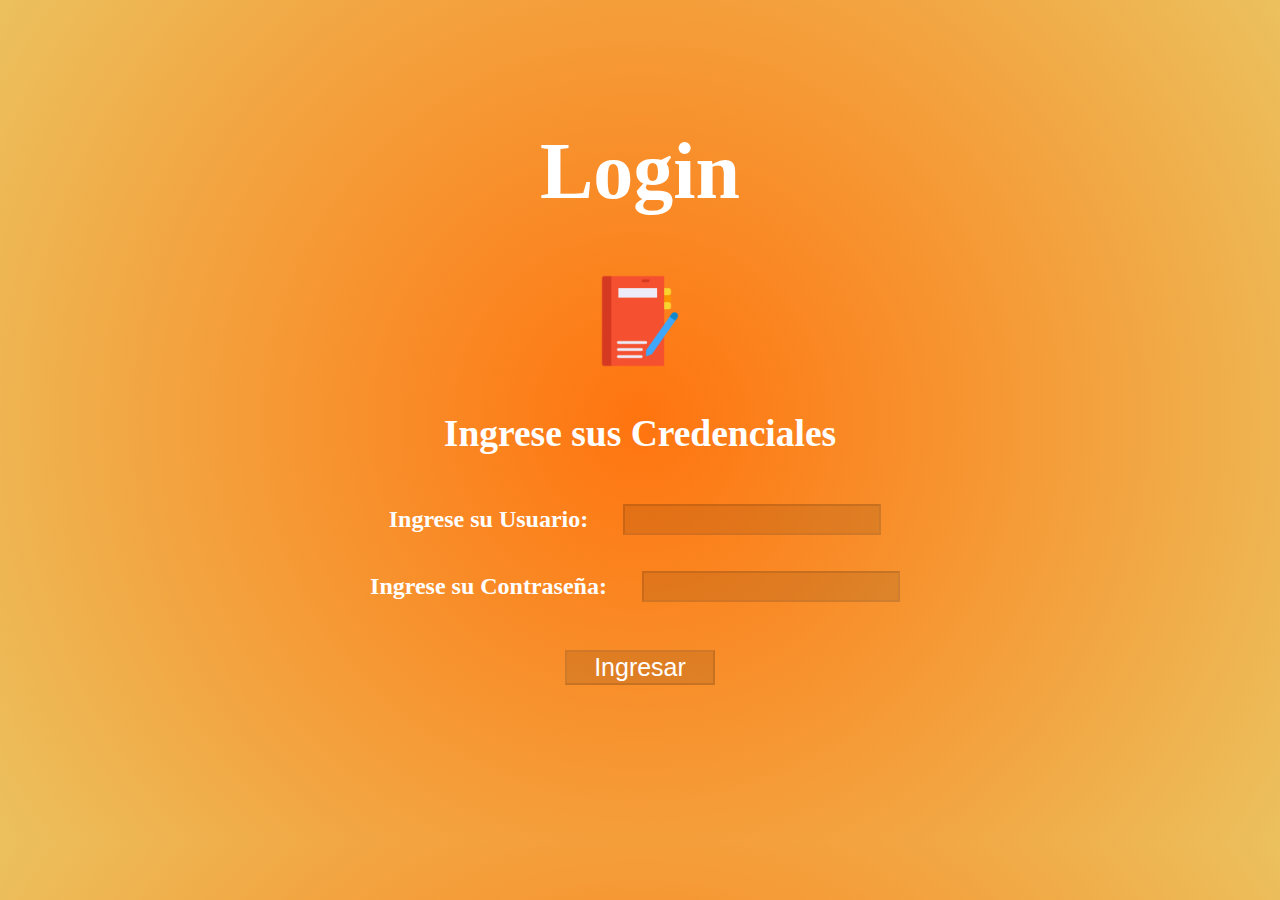
<file: index.html>
<!DOCTYPE html>
<html lang="en">

<head>
    <meta charset="UTF-8">
    <meta name="viewport" content="width=device-width, initial-scale=1.0">
    <link rel="short cut icon" href="./resource/agenda.png" type="image/x-icon">
    <link rel="stylesheet" href="./assets/style.css">
    <title>Agenda:Login</title>
</head>

<body>
    <form class="sesion">
        <div class="login">
            <h1>Login</h1>
            <img src="./resource/agenda.png">
        </div>
        <div class="descrip">
            <h2>Ingrese sus Credenciales</h2>
        </div>
        <div class="credenciales">
            <div>
                <h2>Ingrese su Usuario: </h2>
                <input class="user" type="text"><br>      
            </div>
            <div>
                <h2>Ingrese su Contraseña:</h2>
                <input class="pass" type="password">
            </div>
        </div>
        <div class="validar">
            <button>
                <a href="./assets/contacto.html">Ingresar</a>
            </button>
        </div>
    </form>
</body>

</html>
</file>
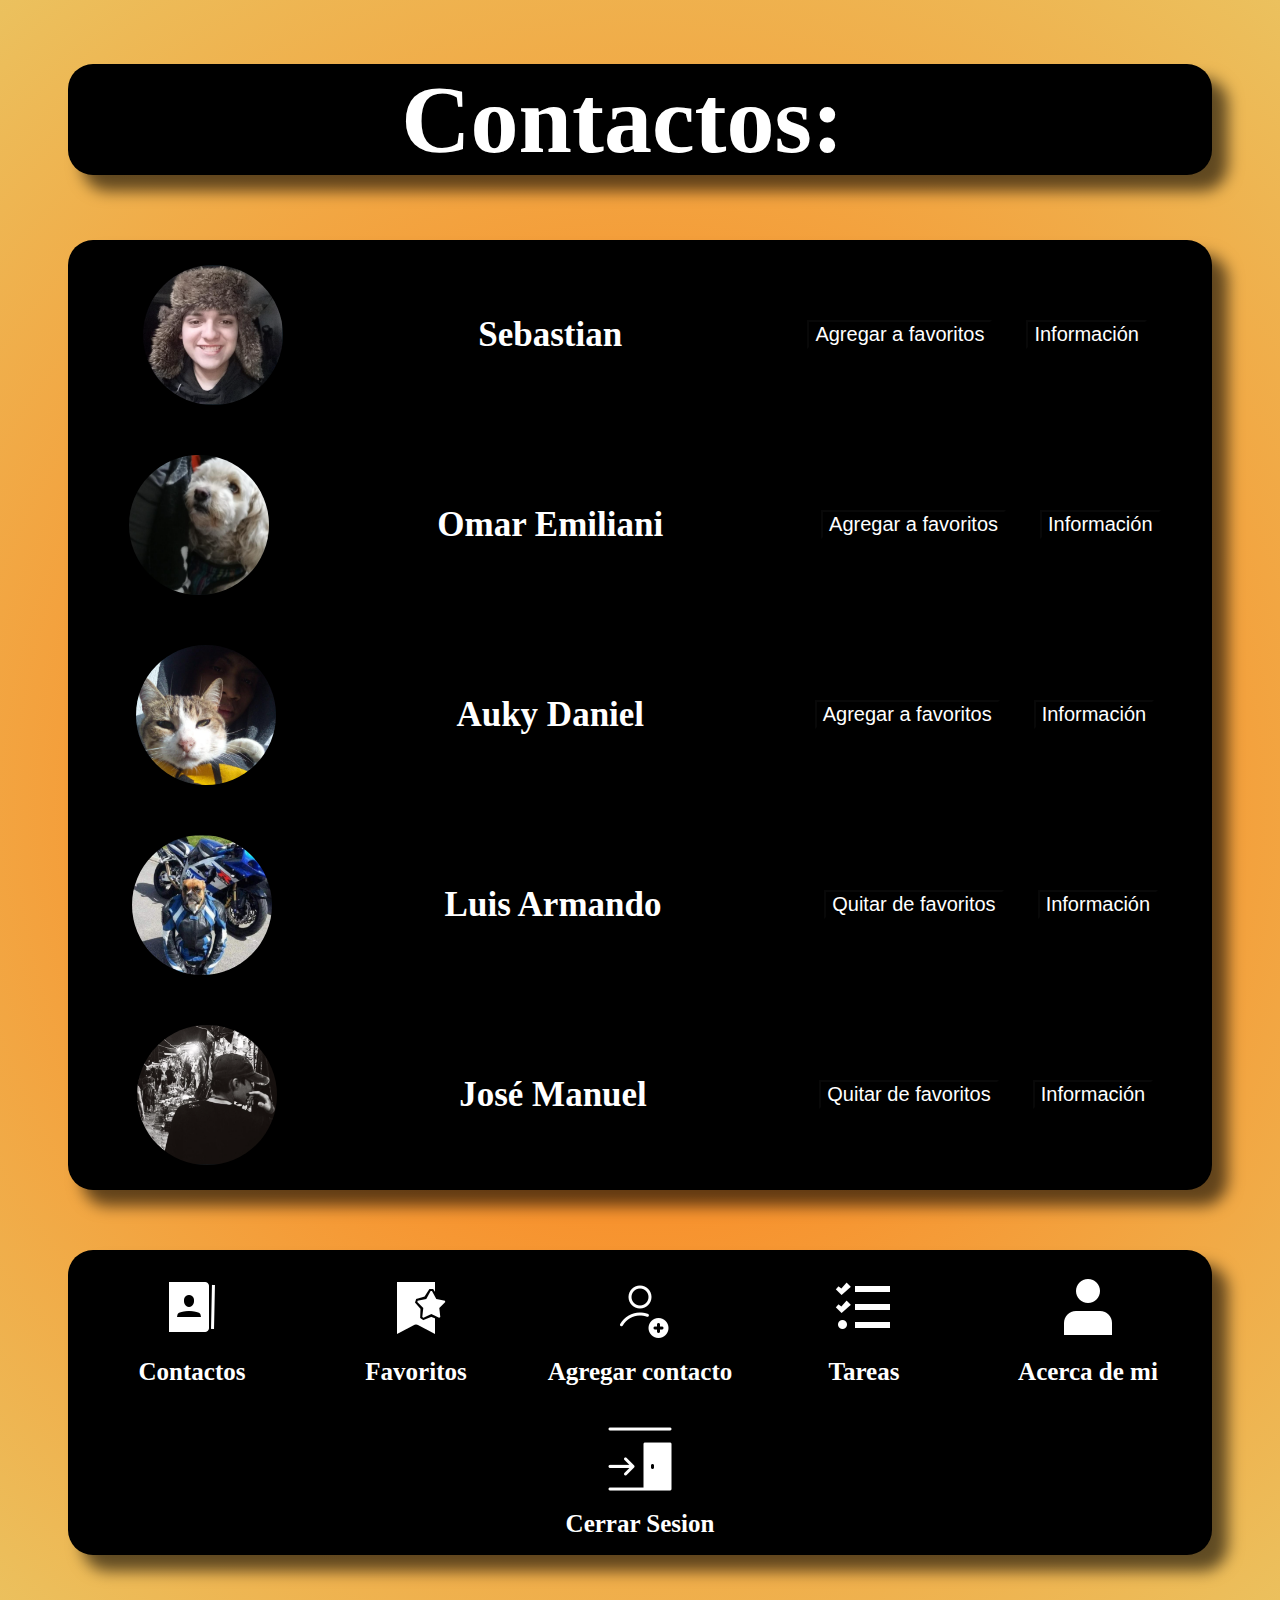
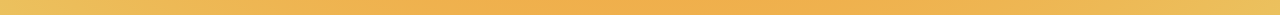
<file: assets/contacto.html>
<!DOCTYPE html>
<html lang="en">

<head>
    <meta charset="UTF-8">
    <meta name="viewport" content="width=device-width, initial-scale=1.0">
    <link rel="short cut icon" href="./../resource/agenda.png" type="image/x-icon">
    <link rel="stylesheet" href="contacto.css">
    <title>Agenda:Contactos</title>
</head>

<body>
    <section class="encabezado">
        <div class="titulo">
            <h1>Contactos:</h1>
        </div>
    </section>
    <section class="contactos">
        <div class="contacto">
            <div class="superior">
                <img src="./../resource/sebastian.png">
                <h1>Sebastian</h1>
                <div class="opciones">
                    <button>Agregar a favoritos</button>
                    <button onclick="mostrar();">Información</button>
                </div>
            </div>
            <div id="detalles" class="detalles">
                <div class="primero">
                    <h2>Nombre(s):</h2>
                    <h2>Sebastian</h2>
                    <h2>Apellidos(s):</h2>
                    <h2>Ramirez Giron</h2>
                </div>
                <div class="segundo">
                    <h2>Teléfono:</h2>
                    <h2>+502 5527 1322</h2>
                    <h2>Correo:</h2>
                    <h2>sramirez-2022506@kinal.edu.gt</h2>
                </div>
                <div class="tercero">
                    <h2>Descripción:</h2>
                    <h2>HOLA</h2>
                    <h2 class="espacio">.</h2>
                    <button onclick="ocultar();">Ocultar</button>
                </div>
            </div>
            <div class="superior">
                <img src="./../resource/omar.png">
                <h1>Omar Emiliani</h1>
                <div class="opciones">
                    <button>Agregar a favoritos</button>
                    <button onclick="mostrar1();">Información</button>
                </div>
            </div>
            <div id="detalles1" class="detalles">
                <div class="primero">
                    <h2>Nombre(s):</h2>
                    <h2>Omar Emiliani</h2>
                    <h2>Apellidos(s):</h2>
                    <h2>Sanchez Mendoza</h2>
                </div>
                <div class="segundo">
                    <h2>Teléfono:</h2>
                    <h2>+502 4284 4189</h2>
                    <h2>Correo:</h2>
                    <h2>osanchez-2019490@kinal.edu.gt</h2>
                </div>
                <div class="tercero">
                    <h2>Descripción:</h2>
                    <h2>:b</h2>
                    <h2 class="espacio">.</h2>
                    <button onclick="ocultar1();">Ocultar</button>
                </div>
            </div>
            <div class="superior">
                <img src="./../resource/auky.png">
                <h1>Auky Daniel</h1>
                <div class="opciones">
                    <button>Agregar a favoritos</button>
                    <button onclick="mostrar2();">Información</button>
                </div>
            </div>
            <div id="detalles2" class="detalles">
                <div class="primero">
                    <h2>Nombre(s):</h2>
                    <h2>Auky Daniel</h2>
                    <h2>Apellidos(s):</h2>
                    <h2>Rodriguez Seit</h2>
                </div>
                <div class="segundo">
                    <h2>Teléfono:</h2>
                    <h2>+502 4889 6644</h2>
                    <h2>Correo:</h2>
                    <h2>arodriguez-2019473@kinal.edu.gt</h2>
                </div>
                <div class="tercero">
                    <h2>Descripción:</h2>
                    <h2>.</h2>
                    <h2 class="espacio">.</h2>
                    <button onclick="ocultar2();">Ocultar</button>
                </div>
            </div>
            <div class="superior">
                <img src="./../resource/luis.png">
                <h1>Luis Armando</h1>
                <div class="opciones">
                    <button>Quitar de favoritos</button>
                    <button onclick="mostrar3();">Información</button>
                </div>
            </div>
            <div id="detalles3" class="detalles">
                <div class="primero">
                    <h2>Nombre(s):</h2>
                    <h2>Luis Armando</h2>
                    <h2>Apellidos(s):</h2>
                    <h2>Reyes Oron</h2>
                </div>
                <div class="segundo">
                    <h2>Teléfono:</h2>
                    <h2>+502 4757 0661</h2>
                    <h2>Correo:</h2>
                    <h2>.</h2>
                </div>
                <div class="tercero">
                    <h2>Descripción:</h2>
                    <h2>.</h2>
                    <h2 class="espacio">.</h2>
                    <button onclick="ocultar3();">Ocultar</button>
                </div>
            </div>
            <div class="superior">
                <img src="./../resource/manuel.png">
                <h1>José Manuel</h1>
                <div class="opciones">
                    <button>Quitar de favoritos</button>
                    <button onclick="mostrar4();">Información</button>
                </div>
            </div>
            <div id="detalles4" class="detalles">
                <div class="primero">
                    <h2>Nombre(s):</h2>
                    <h2>José Manuel</h2>
                    <h2>Apellidos(s):</h2>
                    <h2>Suarez Serrano</h2>
                </div>
                <div class="segundo">
                    <h2>Teléfono:</h2>
                    <h2>+502 3467 9628</h2>
                    <h2>Correo:</h2>
                    <h2>.</h2>
                </div>
                <div class="tercero">
                    <h2>Descripción:</h2>
                    <h2>.</h2>
                    <h2 class="espacio">.</h2>
                    <button onclick="ocultar4();">Ocultar</button>
                </div>
            </div>
    </section>
    <footer class="paginas">
        <div>
            <a href="#">
                <img src="./../resource/contactos.png">
            </a>
            <h1>Contactos</h1>
        </div>
        <div>
            <a href="favorito.html">
                <img src="./../resource/favorito.png">
            </a>
            <h1>Favoritos</h1>
        </div>
        <div>
            <a href="nuevoContacto.html">
                <img src="./../resource/agregar.png">
            </a>
            <h1>Agregar contacto</h1>
        </div>
        <div>
            <a href="toDo.html">
                <img src="./../resource/portapapeles.png">
            </a>
            <h1>Tareas</h1>
        </div>
        <div>
            <a href="perfil.html">
                <img src="./../resource/usuario.png">
            </a>
            <h1>Acerca de mi</h1>
        </div>
        <div>
            <a href="./../index.html">
                <img src="./../resource/salida.png">
            </a>
            <h1>Cerrar Sesion</h1>
        </div>
    </footer>
    <script src="contacto.js"></script>
</body>

</html>
</file>
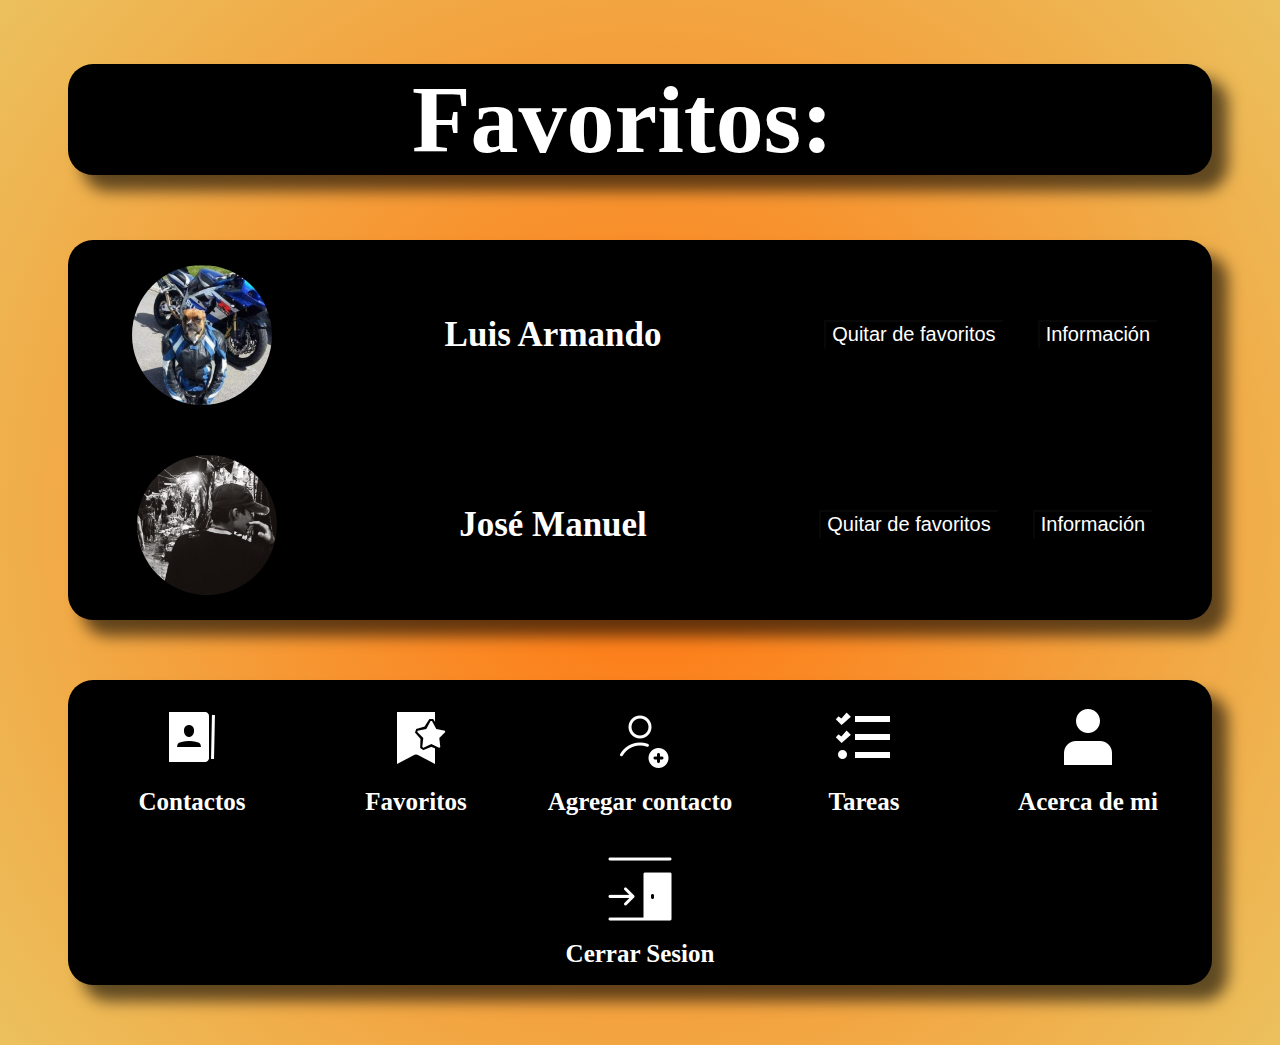
<file: assets/favorito.html>
<!DOCTYPE html>
<html lang="en">

<head>
    <meta charset="UTF-8">
    <meta name="viewport" content="width=device-width, initial-scale=1.0">
    <link rel="short cut icon" href="./../resource/agenda.png" type="image/x-icon">
    <link rel="stylesheet" href="favorito.css">
    <title>Agenda:Favoritos</title>
</head>

<body>
    <section class="encabezado">
        <div class="titulo">
            <h1>Favoritos:</h1>
        </div>
    </section>
    <section class="favorito">
        <div class="contacto">
            <div class="superior">
                <img src="./../resource/luis.png">
                <h1>Luis Armando</h1>
                <div class="opciones">
                    <button>Quitar de favoritos</button>
                    <button onclick="mostrar();">Información</button>
                </div>
            </div>
            <div id="detalles" class="detalles">
                <div class="primero">
                    <h2>Nombre(s):</h2>
                    <h2>Luis Armando</h2>
                    <h2>Apellidos(s):</h2>
                    <h2>Reyes Oron</h2>
                </div>
                <div class="segundo">
                    <h2>Teléfono:</h2>
                    <h2>+502 4757 0661</h2>
                    <h2>Correo:</h2>
                    <h2>.</h2>
                </div>
                <div class="tercero">
                    <h2>Descripción:</h2>
                    <h2>.</h2>
                    <h2 class="espacio">.</h2>
                    <button onclick="ocultar()">Ocultar</button>
                </div>
            </div>
            <div class="superior">
                <img src="./../resource/manuel.png">
                <h1>José Manuel</h1>
                <div class="opciones">
                    <button>Quitar de favoritos</button>
                    <button onclick="mostrar1();">Información</button>
                </div>
            </div>
            <div id="detalles1" class="detalles">
                <div class="primero">
                    <h2>Nombre(s):</h2>
                    <h2>José Manuel</h2>
                    <h2>Apellidos(s):</h2>
                    <h2>Suarez Serrano</h2>
                </div>
                <div class="segundo">
                    <h2>Teléfono:</h2>
                    <h2>+502 3467 9628</h2>
                    <h2>Correo:</h2>
                    <h2>.</h2>
                </div>
                <div class="tercero">
                    <h2>Descripción:</h2>
                    <h2>.</h2>
                    <h2 class="espacio">.</h2>
                    <button onclick="ocultar1();">Ocultar</button>
                </div>
            </div>
    </section>
    <footer class="paginas">
        <div>
            <a href="contacto.html">
                <img src="./../resource/contactos.png">
            </a>
            <h1>Contactos</h1>
        </div>
        <div>
            <a href="#">
                <img src="./../resource/favorito.png">
            </a>
            <h1>Favoritos</h1>
        </div>
        <div>
            <a href="nuevoContacto.html">
                <img src="./../resource/agregar.png">
            </a>
            <h1>Agregar contacto</h1>
        </div>
        <div>
            <a href="toDo.html">
                <img src="./../resource/portapapeles.png">
            </a>
            <h1>Tareas</h1>
        </div>
        <div>
            <a href="perfil.html">
                <img src="./../resource/usuario.png">
            </a>
            <h1>Acerca de mi</h1>
        </div>
        <div>
            <a href="./../index.html">
                <img src="./../resource/salida.png">
            </a>
            <h1>Cerrar Sesion</h1>
        </div>
    </footer>
    <script src="favorito.js"></script>
</body>

</html>
</file>
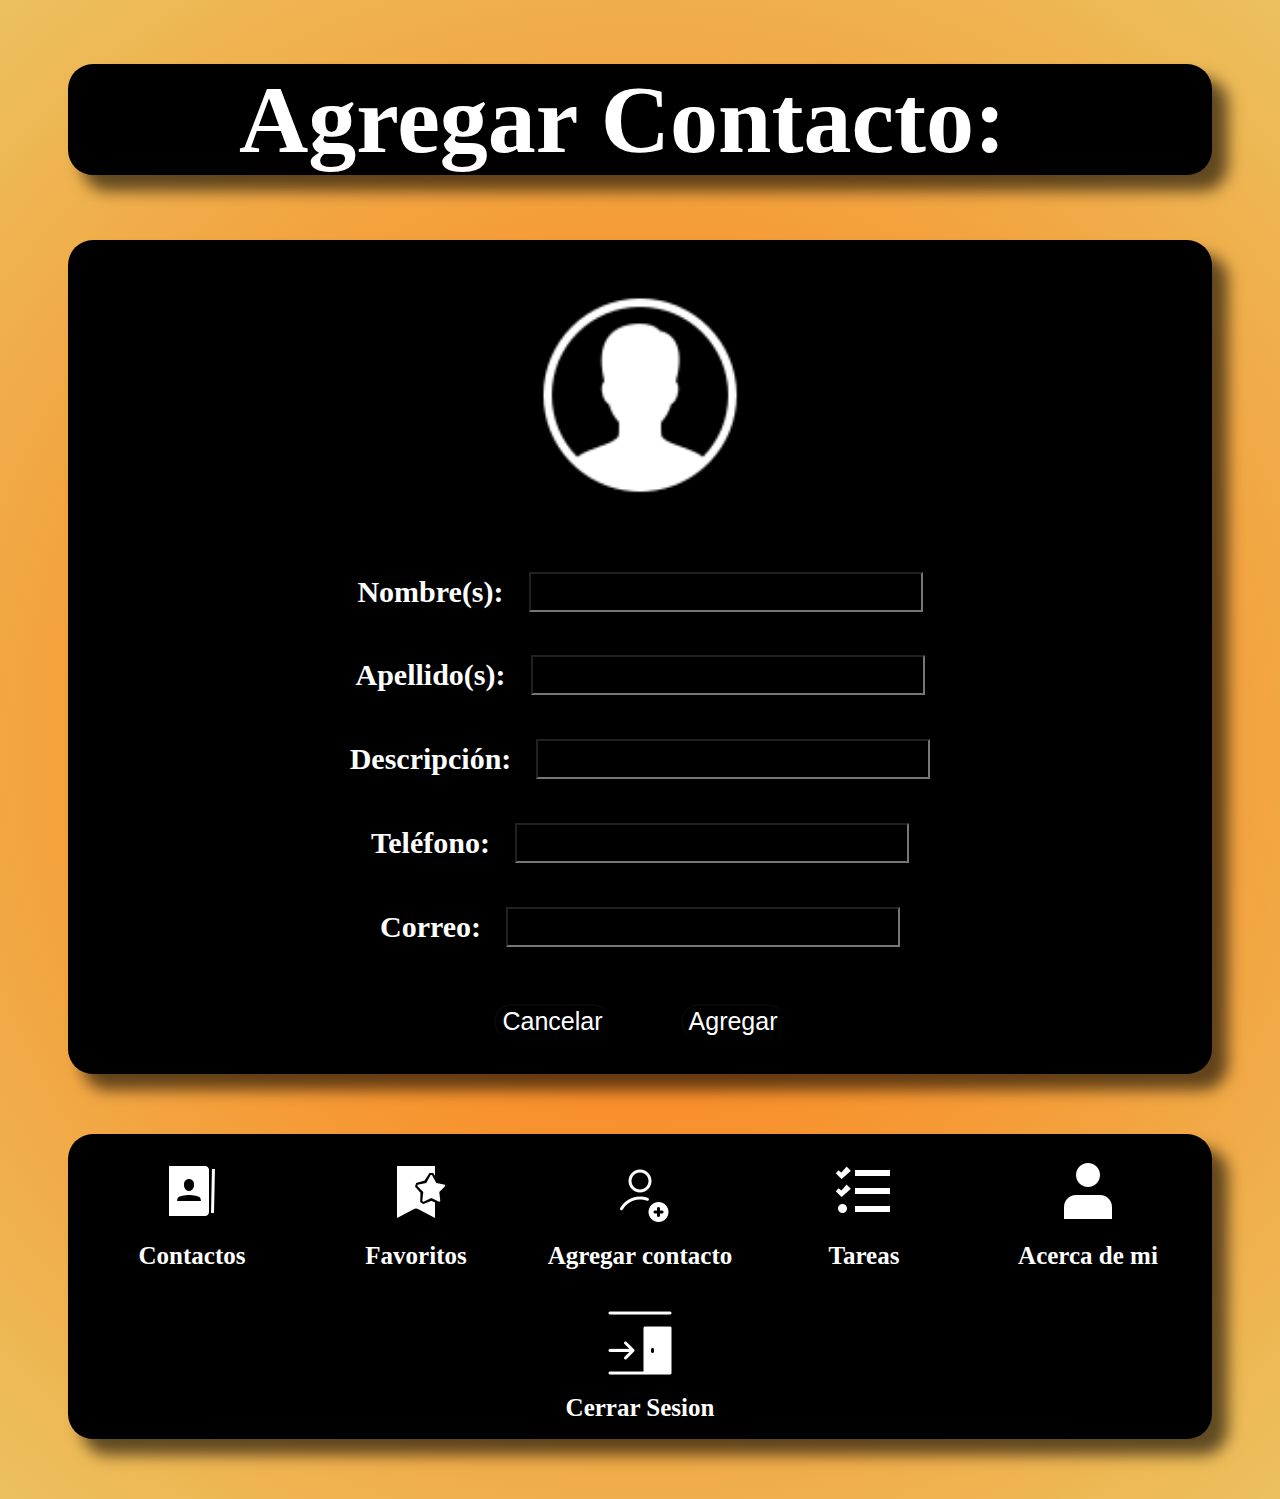
<file: assets/nuevoContacto.html>
<!DOCTYPE html>
<html lang="en">

<head>
    <meta charset="UTF-8">
    <meta name="viewport" content="width=device-width, initial-scale=1.0">
    <link rel="short cut icon" href="./../resource/agenda.png" type="image/x-icon">
    <link rel="stylesheet" href="nuevoContacto.css">
    <title>Agenda:Agregar contacto</title>
</head>

<body>
    <section class="encabezado">
        <div class="titulo">
            <h1>Agregar Contacto:</h1>
        </div>
    </section>
    <section class="agregar">
        <div class="foto">
            <img src="./../resource/contacto.png">
        </div>
        <div class="datos">
            <div class="formulario">
                <h2>Nombre(s):</h2>
                <input class="texto" type="text">
            </div>
            <div class="formulario">
                <h2>Apellido(s):</h2>
                <input class="texto" type="text">
            </div>
            <div class="formulario">
                <h2>Descripción:</h2>
                <input class="texto" type="text">
            </div>
            <div class="formulario">
                <h2>Teléfono:</h2>
                <input class="texto" type="text">
            </div>
            <div class="formulario">
                <h2>Correo:</h2>
                <input class="texto" type="text">
            </div>
            <div class="botones">
                <button>
                    <a href="contacto.html">Cancelar</a>
                </button>
                <button>
                    <a href="contacto.html">Agregar</a>
                </button>
            </div>
        </div>
    </section>
    <footer class="paginas">
        <div>
            <a href="contacto.html">
                <img src="./../resource/contactos.png">
            </a>
            <h1>Contactos</h1>
        </div>
        <div>
            <a href="favorito.html">
                <img src="./../resource/favorito.png">
            </a>
            <h1>Favoritos</h1>
        </div>
        <div>
            <a href="#">
                <img src="./../resource/agregar.png">
            </a>
            <h1>Agregar contacto</h1>
        </div>
        <div>
            <a href="toDo.html">
                <img src="./../resource/portapapeles.png">
            </a>
            <h1>Tareas</h1>
        </div>
        <div>
            <a href="perfil.html">
                <img src="./../resource/usuario.png">
            </a>
            <h1>Acerca de mi</h1>
        </div>
        <div>
            <a href="./../index.html">
                <img src="./../resource/salida.png">
            </a>
            <h1>Cerrar Sesion</h1>
        </div>
    </footer>
</body>

</html>
</file>
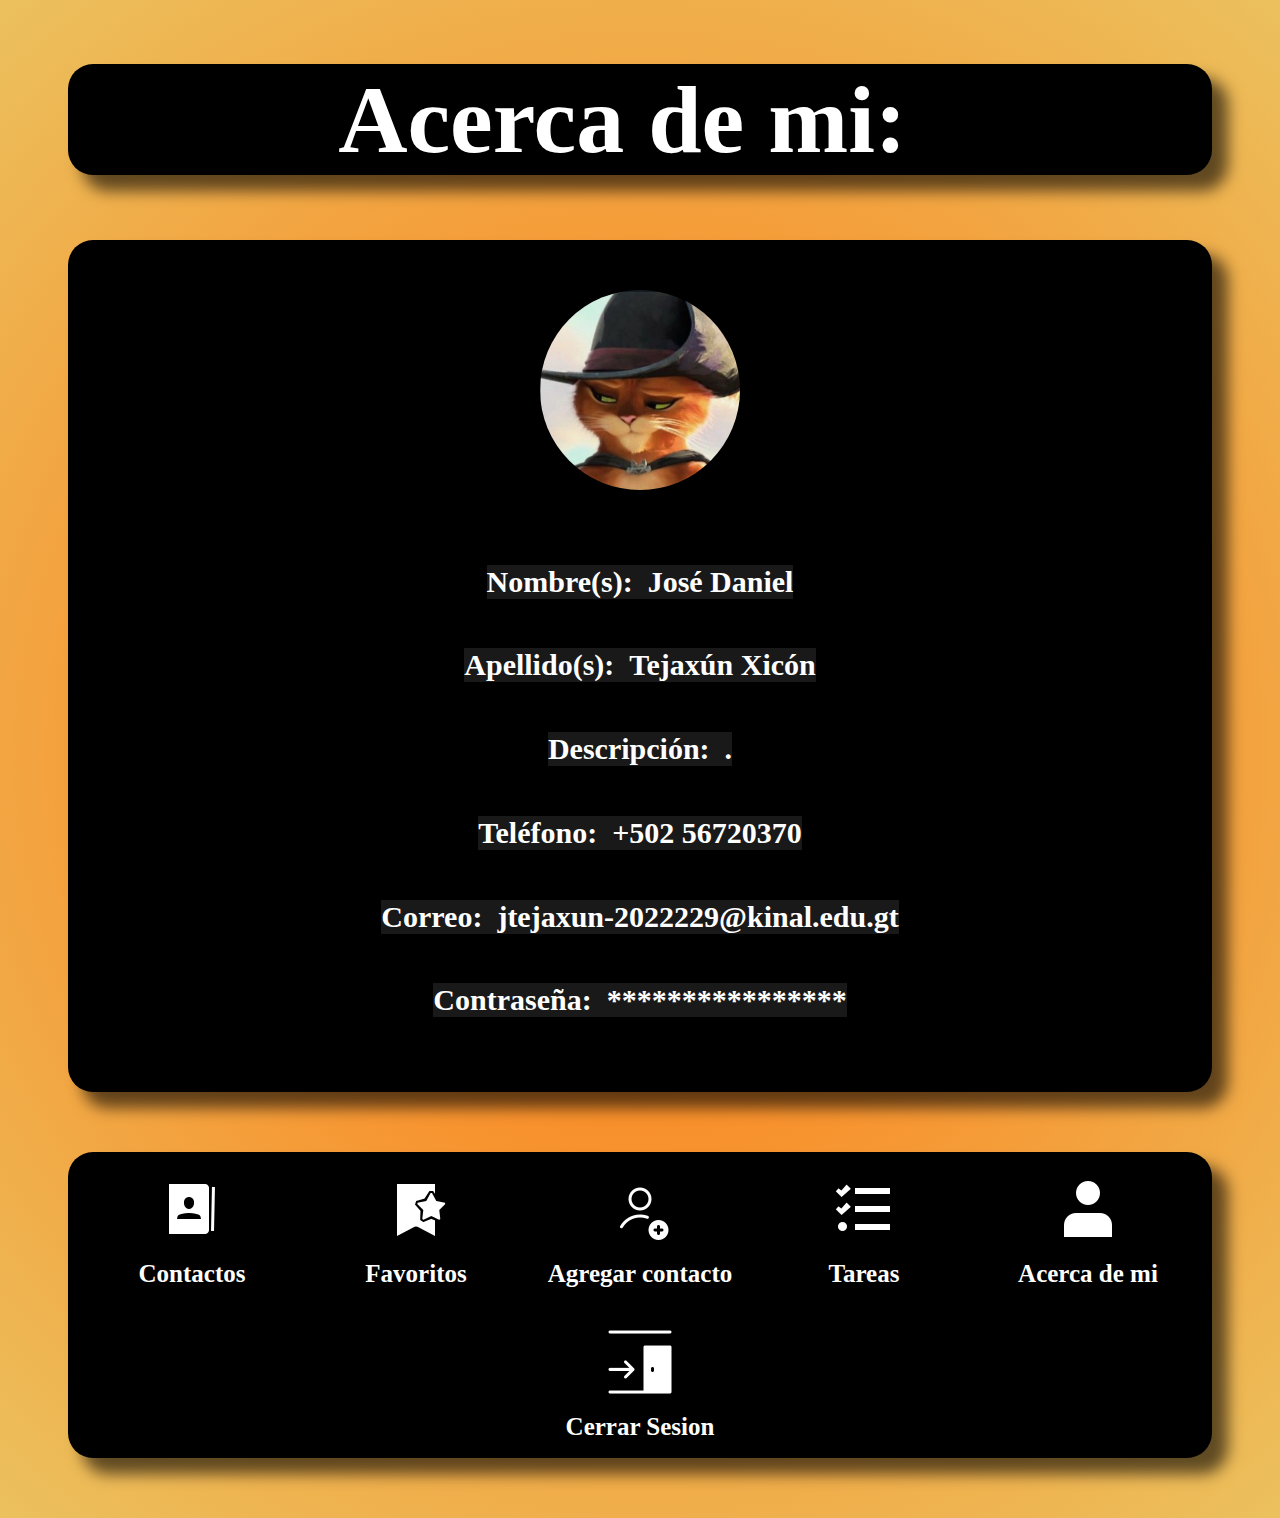
<file: assets/perfil.html>
<!DOCTYPE html>
<html lang="en">
<head>
    <meta charset="UTF-8">
    <meta name="viewport" content="width=device-width, initial-scale=1.0">
    <link rel="short cut icon" href="./../resource/agenda.png" type="image/x-icon">
    <link rel="stylesheet" href="perfil.css">
    <title>Agenda:Acerca de mi</title>
</head>
<body>
    <section class="encabezado">
        <div class="titulo">
            <h1>Acerca de mi:</h1>
        </div>
    </section>
    <section class="perfil">
        <div class="foto">
            <img src="./../resource/jose.png">
        </div>
        <div class="datos">
            <div>
                <h2>Nombre(s):</h2>
                <h1>José Daniel</h1>
            </div>
            <div>
                <h2>Apellido(s):</h2>
                <h1>Tejaxún Xicón</h1>
            </div>
            <div>
                <h2>Descripción:</h2>
                <h1>.</h1>
            </div>
            <div>
                <h2>Teléfono:</h2>
                <h1>+502 56720370</h1>
            </div>
            <div>
                <h2>Correo:</h2>
                <h1>jtejaxun-2022229@kinal.edu.gt</h1>
            </div>
            <div class="ultimo">
                <h2>Contraseña:</h2>
                <h1>****************</h1>
            </div>
        </div>
    </section>
    <footer class="paginas">
        <div>
            <a href="contacto.html">
                <img src="./../resource/contactos.png">
            </a>
            <h1>Contactos</h1>
        </div>
        <div>
            <a href="favorito.html">
                <img src="./../resource/favorito.png">
            </a>
            <h1>Favoritos</h1>
        </div>
        <div>
            <a href="nuevoContacto.html">
                <img src="./../resource/agregar.png">
            </a>
            <h1>Agregar contacto</h1>
        </div>
        <div>
            <a href="toDo.html">
                <img src="./../resource/portapapeles.png">
            </a>
            <h1>Tareas</h1>
        </div>
        <div>
            <a href="#">
                <img src="./../resource/usuario.png">
            </a>
            <h1>Acerca de mi</h1>
        </div>
        <div>
            <a href="./../index.html">
                <img src="./../resource/salida.png">
            </a>
            <h1>Cerrar Sesion</h1>
        </div>
    </footer>
</body>
</html>
</file>
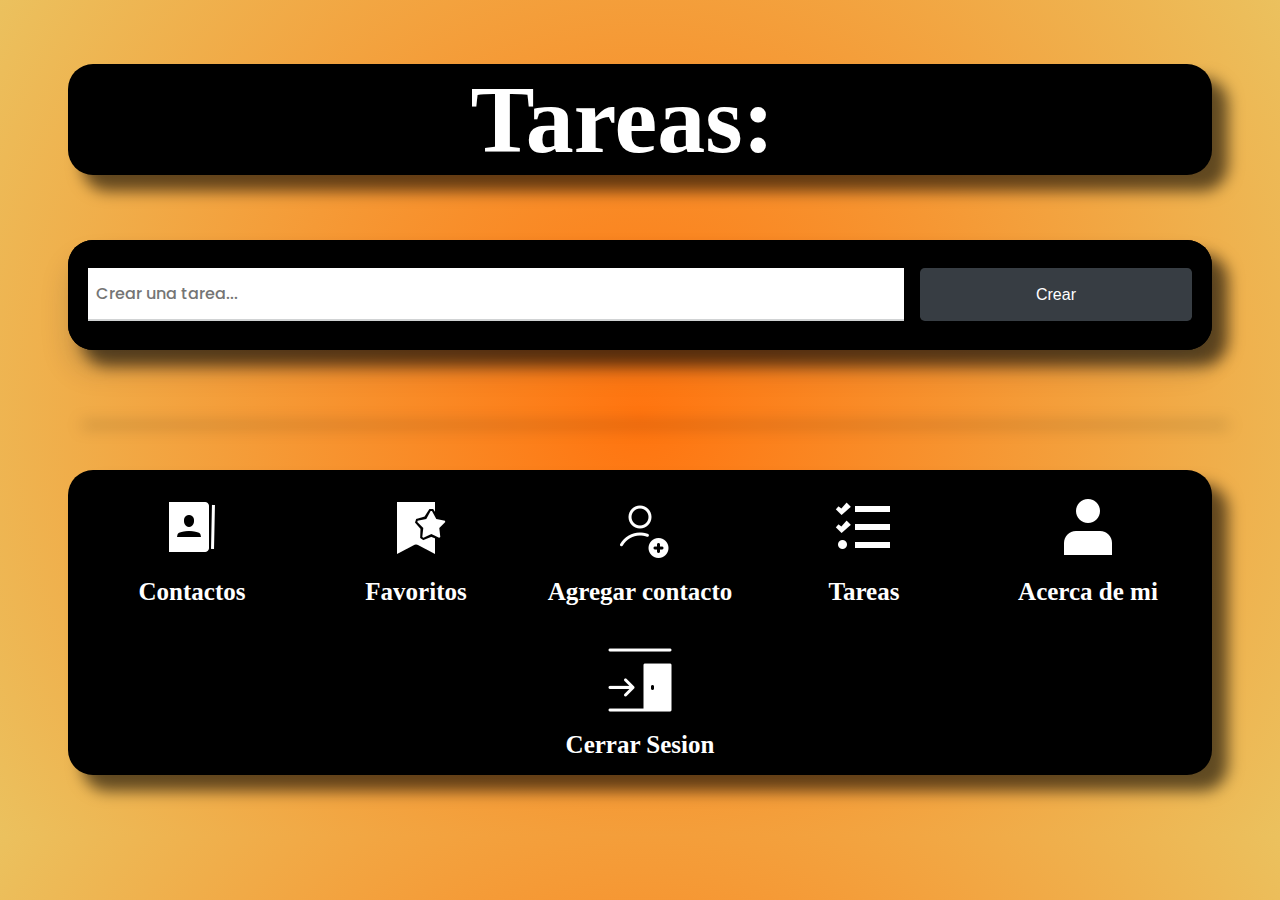
<file: assets/toDo.html>
<!DOCTYPE html>
<html lang="en">

<head>
    <meta name="viewport" content="width=device-width, initial-scale=1.0" />
    <link rel="stylesheet" href="https://cdnjs.cloudflare.com/ajax/libs/font-awesome/6.2.0/css/all.min.css" />
    <link href="https://fonts.googleapis.com/css2?family=Poppins:wght@400;500&display=swap" rel="stylesheet" />
    <link rel="short cut icon" href="./../resource/agenda.png">
    <link rel="stylesheet" href="toDo.css" />
    <title>Agenda:Tareas</title>
</head>
<body>
    <section class="encabezado">
        <div class="titulo">
            <h1>Tareas:</h1>
        </div>
    </section>
    <section class="container">
        <div id="new-task">
            <input type="text" placeholder="Crear una tarea..." />
            <button id="push">Crear</button>
        </div>
    </section>
    <section class="tareas">
        <div id="tasks"></div>
    </section>
    <footer class="paginas">
        <div>
            <a href="contacto.html">
                <img src="./../resource/contactos.png">
            </a>
            <h1>Contactos</h1>
        </div>
        <div>
            <a href="favorito.html">
                <img src="./../resource/favorito.png">
            </a>
            <h1>Favoritos</h1>
        </div>
        <div>
            <a href="nuevoContacto.html">
                <img src="./../resource/agregar.png">
            </a>
            <h1>Agregar contacto</h1>
        </div>
        <div>
            <a href="">
                <img src="./../resource/portapapeles.png">
            </a>
            <h1>Tareas</h1>
        </div>
        <div>
            <a href="perfil.html">
                <img src="./../resource/usuario.png">
            </a>
            <h1>Acerca de mi</h1>
        </div>
        <div>
            <a href="./../index.html">
                <img src="./../resource/salida.png">
            </a>
            <h1>Cerrar Sesion</h1>
        </div>
    </footer>
    <script src="toDo.js"></script>
</body>

</html>
</file>
<file: assets/style.css>
body {

    background: radial-gradient(circle, rgba(255,116,15,1) 0%, rgba(235,193,94,1) 100%);
    justify-content: space-around;
}

.sesion{
    align-items: center;
    text-align: center;
    color: #fff;
    margin: 10%;
}

.login{
    font-size: 40px;
    color: #fff;
    margin: 0;
}

.login img{

    height: 150%;
    width: 100px;
}

.descrip{
    font-size: 25px;
}

.credenciales div{
    display: flex;
    flex-wrap: wrap;
    justify-content: center;
    text-align: center;
    align-items: center;
}

.credenciales h2{

    margin-right: 25px;
    margin-left: 0px;
}

.credenciales input{

    width: 250px;
    height: 25px;
    background: rgba(0,0,0,0.1);
    border-color: rgba(0,0,0,0.1);
    font-size: 25px;
    margin: 10px;
}

.validar{

    padding: 30px;
    
}

.validar button{
    font-size: 25px;
    width: 150px;
    color: #fff;
    background: rgba(0,0,0,0.1);
    border-color: rgba(0,0,0,0.1);
}

.validar button:hover{
    
    background-color: #fff;
}

.validar a{

    color: #fff;
    text-decoration: none;
}

.validar a:hover{
    
    color: orangered;
    text-decoration: none;
}
</file>
<file: assets/contacto.css>
body {

    background: radial-gradient(circle, rgba(255, 116, 15, 1) 0%, rgba(235, 193, 94, 1) 100%);
    justify-content: space-around;
}

.encabezado{

    background-color: #000;
    border-radius: 25px;
    margin: 60px;
    box-shadow: 15px 15px 15px 1px rgba(0, 0, 0, 0.6);
}

.titulo {

    margin: 35px;
    margin-left: 0;
    color: #fff;
    font-size: 3em;
    text-align: center;
    align-items: center;
}

.contactos{

    background-color: #000;
    box-shadow: 15px 15px 15px 1px rgba(0, 0, 0, 0.6);
    border-radius: 25px;
    margin: 60px;
    color:#fff;
}

.superior{
    display: flex;
    flex-wrap: wrap;
    justify-content: center;
    text-align: left;
    align-items: center;
}

.superior h1{
    font-size: 35px;
    padding-left: 70px;
    padding-right: 70px;
    text-decoration: none;
    color: #fff;
}

.opciones button{

    color:#fff;
    font-size: 20px;
    margin: 15px;
    background: rgba(0,0,0,0.1);
    border-color: rgba(0,0,0,0.1);
}

.opciones button:hover{
    background-color:rgb(63, 63, 63);
}

.opciones{
    display: block;
    align-items: center;
    text-align: justify;
}

.superior{
    justify-content: space-around;
}

.superior img{

    margin: 25px;
    width: 140px;
    height: 140px;
    border-radius: 100px;
    float: left;
}

.detalles, .detalles1{
    display: flex;
    flex-wrap: wrap;
    justify-content: center;
    text-align: center;
    align-items: center;
}

.detalles h2, .detalles1 h2{
    font-size: 25px;
    margin: 20px;
}

.detalles{
    justify-content: space-around;
    padding-bottom: 25px;
    font-size: 25px;
    margin: 30px;
    display: none;
    background-color: rgba(63, 63, 63, 0.253);
    border-radius: 30px;
}

.tercero button{
    color:#fff;
    font-size: 20px;
    background: rgba(0,0,0,0.1);
    border-color: rgba(0,0,0,0.1);
}

.tercero button:hover{
    background-color: rgb(63, 63, 63);
}

.espacio{
    color: #000;
}

.paginas {

    background-color: #000;
    box-shadow: 15px 15px 15px 1px rgba(0, 0, 0, 0.6);
    border-radius: 25px;
    margin: 60px;
    display: flex;
    flex-wrap: wrap;
    justify-content: center;
    text-align: center;
    align-items: center;
}

.paginas h1{
    color: #fff;
    font-size: 25px;
    margin-top: -10px;
}

.paginas img {
    margin: 25px;
    margin-left: 80px;
    margin-right: 80px;
}
</file>
<file: assets/favorito.css>
body {

    background: radial-gradient(circle, rgba(255, 116, 15, 1) 0%, rgba(235, 193, 94, 1) 100%);
    justify-content: space-around;
}

.encabezado{

    background-color: #000;
    border-radius: 25px;
    margin: 60px;
    box-shadow: 15px 15px 15px 1px rgba(0, 0, 0, 0.6);
}

.titulo {

    margin: 35px;
    margin-left: 0;
    color: #fff;
    font-size: 3em;
    text-align: center;
    align-items: center;
}

.favorito{
    background-color: #000;
    border-radius: 25px;
    margin: 60px;
    color:#fff;
    box-shadow: 15px 15px 15px 1px rgba(0, 0, 0, 0.6);
}

.superior{
    display: flex;
    flex-wrap: wrap;
    justify-content: center;
    text-align: left;
    align-items: center;
}

.superior h1{
    font-size: 35px;
    padding-left: 70px;
    padding-right: 70px;
    text-decoration: none;
    color: #fff;
}

.opciones button{

    color:#fff;
    font-size: 20px;
    margin: 15px;
    background: rgba(0,0,0,0.1);
    border-color: rgba(0,0,0,0.1);
}

.opciones button:hover{
    background-color:rgb(63, 63, 63);
}

.opciones{
    display: block;
    align-items: center;
    text-align: justify;
}

.superior{
    justify-content: space-around;
}

.superior img{

    margin: 25px;
    width: 140px;
    height: 140px;
    border-radius: 100px;
    float: left;
}

.detalles, .detalles1{
    display: flex;
    flex-wrap: wrap;
    justify-content: center;
    text-align: center;
    align-items: center;
}

.detalles h2, .detalles1 h2{
    font-size: 25px;
    margin: 20px;
}

.detalles{
    justify-content: space-around;
    padding-bottom: 25px;
    font-size: 25px;
    margin: 30px;
    display: none;
    background-color: rgba(63, 63, 63, 0.253);
    border-radius: 30px;
}

.tercero button{
    color:#fff;
    font-size: 20px;
    background: rgba(0,0,0,0.1);
    border-color: rgba(0,0,0,0.1);
}

.tercero button:hover{
    background-color: rgb(63, 63, 63);
}

.espacio{
    color: #000;
}

.paginas {
    background-color: #000;
    box-shadow: 15px 15px 15px 1px rgba(0, 0, 0, 0.6);
    border-radius: 25px;
    margin: 60px;
    display: flex;
    flex-wrap: wrap;
    justify-content: center;
    text-align: center;
    align-items: center;
}

.paginas h1{
    color: #fff;
    font-size: 25px;
    margin-top: -10px;
}

.paginas img {
    margin: 25px;
    margin-left: 80px;
    margin-right: 80px;
}
</file>
<file: assets/nuevoContacto.css>
body {

    background: radial-gradient(circle, rgba(255, 116, 15, 1) 0%, rgba(235, 193, 94, 1) 100%);
    justify-content: space-around;
}

.encabezado{

    background-color: #000;
    box-shadow: 15px 15px 15px 1px rgba(0, 0, 0, 0.6);
    border-radius: 25px;
    margin: 60px;
}

.titulo {

    margin: 35px;
    margin-left: 0;
    color: #fff;
    font-size: 3em;
    text-align: center;
    align-items: center;
}

.agregar{
    background-color: #000;
    box-shadow: 15px 15px 15px 1px rgba(0, 0, 0, 0.6);
    border-radius: 25px;
    margin: 60px;
}

.agregar h2{

    color: #fff;
}

.foto{
    display: flex;
    justify-content: center;
}

.foto img{

    height: 210px;
    width: 210px;
    margin: 50px;
}

.datos{
    display: block;
    justify-content: center;
}

.formulario {
    display: flex;
    flex-wrap: wrap;
    justify-content: center;
    text-align: center;
    align-items: center;
}

.formulario h2{
    font-size: 30px;
    margin-right: 25px;

}

.formulario input{
    background-color: rgb(57, 54, 54);
    background: rgba(0, 0, 0, 1);
    color:#fff;
    font-size: 30px;
}

.botones{
    display: flex;
    justify-content: center;
}

.botones a{
    color: #fff;
    text-decoration: none;
}

.botones button{
    border-radius: 30px;
    margin: 35px;
    background: rgba(0, 0, 0, 0.1);
    border-color: rgba(0, 0, 0, 0.1);
    color: #fff;
    font-size: 25px;
}

.botones button:hover{
    background-color: rgb(57, 54, 54);
    border-color: rgba(0, 0, 0, 0.1);
}

.paginas {

    background-color: #000;
    box-shadow: 15px 15px 15px 1px rgba(0, 0, 0, 0.6);
    border-radius: 25px;
    margin: 60px;
    display: flex;
    flex-wrap: wrap;
    justify-content: center;
    text-align: center;
    align-items: center;
}

.paginas h1{
    color: #fff;
    font-size: 25px;
    margin-top: -10px;
}

.paginas img {
    margin: 25px;
    margin-left: 80px;
    margin-right: 80px;
}
</file>
<file: assets/perfil.css>
body {

    background: radial-gradient(circle, rgba(255, 116, 15, 1) 0%, rgba(235, 193, 94, 1) 100%);
    justify-content: space-around;
}

.encabezado{

    background-color: #000;
    box-shadow: 15px 15px 15px 1px rgba(0, 0, 0, 0.6);
    border-radius: 25px;
    margin: 60px;
}

.titulo {

    margin: 35px;
    margin-left: 0;
    color: #fff;
    font-size: 3em;
    text-align: center;
    align-items: center;
}

.perfil{
    background-color: #000;
    box-shadow: 15px 15px 15px 1px rgba(0, 0, 0, 0.6);
    border-radius: 25px;
    margin: 60px;
}

.foto{
    display: flex;
    justify-content: center;
}

.foto img{
    margin: 50px;
    height: 200px;
    width: 200px;
    border-radius: 100px;
}

.datos h1, .datos h2{
    color: #fff;
    background: rgba(59, 59, 59, 0.416);
}

.datos h1{
    font-size: 30px;
}

.datos h2{
    font-size: 30px;
    padding-right: 15px;
}

.datos{
    display: block;
    justify-content: center;
}

.datos div{
    display: flex;
    flex-wrap: wrap;
    justify-content: center;
    text-align: left;
    align-items: center;
}

.ultimo{

    padding-bottom: 50px;
}

.paginas {

    background-color: #000;
    box-shadow: 15px 15px 15px 1px rgba(0, 0, 0, 0.6);
    border-radius: 25px;
    margin: 60px;
    display: flex;
    flex-wrap: wrap;
    justify-content: center;
    text-align: center;
    align-items: center;
}

.paginas h1{
    color: #fff;
    font-size: 25px;
    margin-top: -10px;
}

.paginas img {
    margin: 25px;
    margin-left: 80px;
    margin-right: 80px;
}
</file>
<file: assets/toDo.css>
body {
    background: radial-gradient(circle, rgba(255, 116, 15, 1) 0%, rgba(235, 193, 94, 1) 100%);
}

.encabezado {

    background-color: #000;
    border-radius: 25px;
    margin: 60px;
    box-shadow: 15px 15px 15px 1px rgba(0, 0, 0, 0.6);
}

.titulo {

    margin: 35px;
    margin-left: 0;
    color: #fff;
    font-size: 3em;
    text-align: center;
    align-items: center;
}

.container {
    background-color: #000;
    box-shadow: 15px 15px 15px 1px rgba(0, 0, 0, 0.6);
    border-radius: 25px;
    margin: 60px;
    color: #fff;
}

.tareas {
    background-color: #000000;
    box-shadow: 15px 15px 15px 1px rgba(0, 0, 0, 0.6);
    border-radius: 25px;
    display: flex;
    margin: 60px;
    align-items: center;
}

#new-task {
    background-color: #000000;
    padding: 1.8em 1.25em;
    border-radius: 25px;
    box-shadow: 0 1.25em 1.8em rgba(1, 24, 48, 0.15);
    display: grid;
    grid-template-columns: 9fr 3fr;
    gap: 1em;
}

#new-task input {
    justify-content: space-around;
    font-family: "Poppins", sans-serif;
    font-size: 1em;
    border: none;
    border-bottom: 2px solid #d1d3d4;
    padding: 0.8em 0.5em;
    color: #111111;
    font-weight: 500;
}

#new-task button {
    font-weight: 500;
    font-size: 1em;
    background-color: #373d43;
    color: #ffffff;
    outline: none;
    border: none;
    border-radius: 0.3em;
    cursor: pointer;
}

#tasks {
    background-color: #000000;
    font-size: 25px;
    margin: 60px;
    width: 100%;
    box-shadow: 0 1.25em 1.8em rgba(1, 24, 48, 0.15);
    border-radius: 0.6em;
}

.task {
    background-color: #ffffff;
    display: flex;
    margin: 25px;
    align-items: center;
    cursor: pointer;
}


.task button {
    color: #ffffff;
    padding: 0.8em 0;
    width: 2.8em;
    border-radius: 0.3em;
    border: none;
    outline: none;
    cursor: pointer;
}

.delete {
    background-color: #373d43;
}

.edit {
    background-color: #373d43;
    margin-left: auto;
    margin-right: 3em;
}

.completed {
    text-decoration: line-through;
}

.paginas {

    background-color: #000;
    box-shadow: 15px 15px 15px 1px rgba(0, 0, 0, 0.6);
    border-radius: 25px;
    margin: 60px;
    display: flex;
    flex-wrap: wrap;
    justify-content: center;
    text-align: center;
    align-items: center;
}

.paginas h1 {
    color: #fff;
    font-size: 25px;
    margin-top: -10px;
}

.paginas img {
    margin: 25px;
    margin-left: 80px;
    margin-right: 80px;
}
</file>
